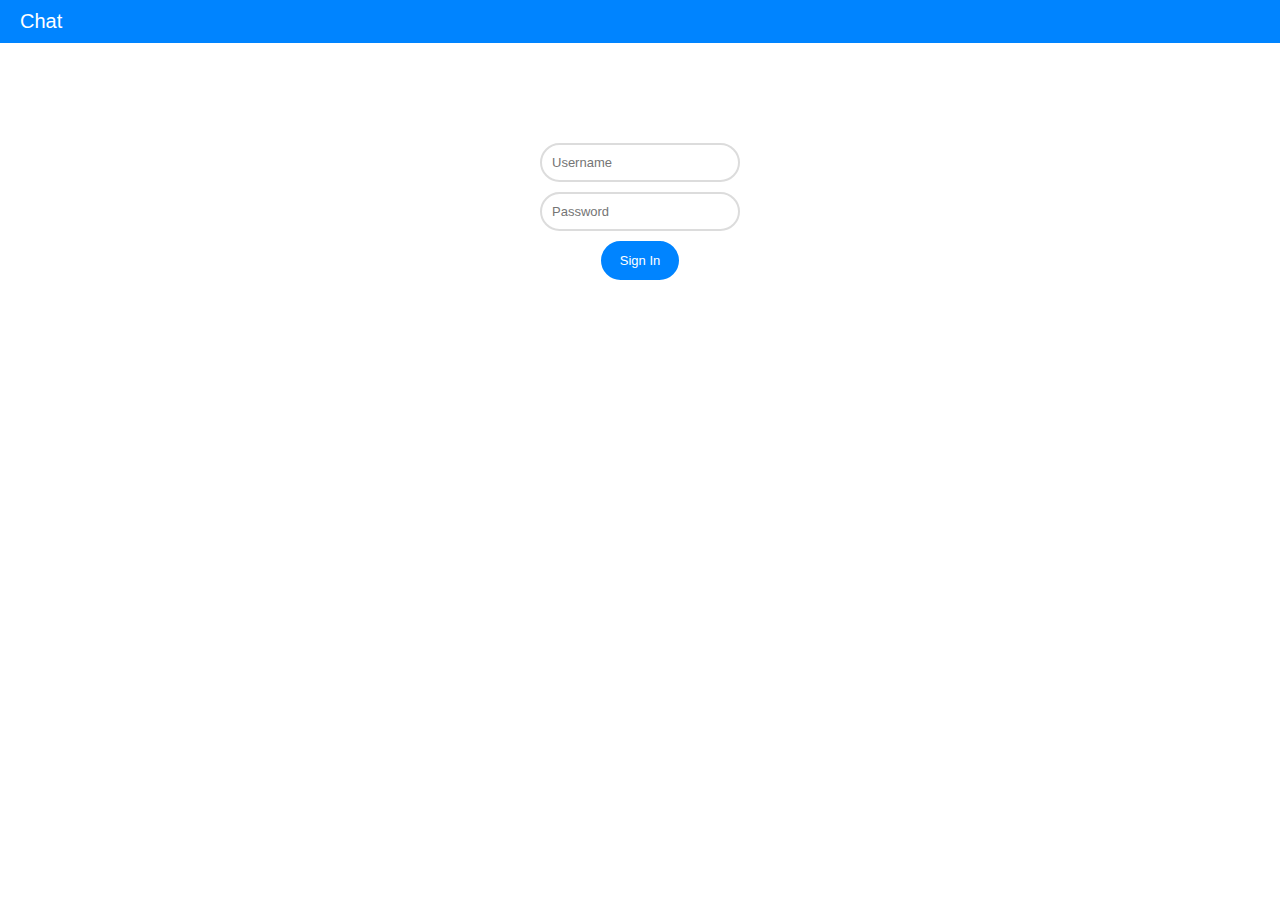
<file: WebContent/WEB-INF/index.html>
<!doctype html>
<html lang="en">
<head>
    <meta charset="utf-8">
    <title>Chat</title>
    <meta name="description" content="Sample chat application">
    <meta name="author" content="Cassio Mazzochi Molin">

    <style>

        /* Common */

        * {
            margin: 0;
            padding: 0;
            font-family: sans-serif;
            font-size: 13px;
            outline: 0;
        }

        .error {
            color: #F04823;
            font-size: 12px;
        }

        input[type="text"],
        input[type="password"] {
            border-radius: 20px;
            padding: 10px;
            border: 2px solid gainsboro;
        }

        button {
            border-radius: 20px;
            padding: 10px;
            background-color: #0084FF;
            color: #fff;
            width: 6em;
            border: 2px solid #0084FF;
        }

        button:hover,
        button:focus {
            background-color: #0966ff;
            border-color: #0966ff;
            cursor: pointer;
        }

        /* Authentication */

        #authentication {
            margin-top: 100px;
        }

        #authentication * {
            display: block;
            margin-left: auto;
            margin-right: auto;
            margin-bottom: 10px;
        }

        #authentication .error {
            text-align: center;
        }

        /* Title Bar */

        #title {
            background-color: #0084FF;
            font-size: 20px;
            padding: 10px 20px 10px 20px;
            color: #fff;
        }

        /* Contact list */

        #contacts {
            float: left;
            width: 120px;
            padding: 20px;
            background-color: aliceblue;
            min-height: calc(100vh - 85px);
            max-height: calc(100vh - 85px);
            display: none;
        }

        #contacts .contact .status {
            background-color: #13CF13;
            width: 20px;
            height: 20px;
            border-radius: 50%;
            display: inline-block;
            margin-right: 10px;
        }

        #contacts .contact .name {
            line-height: 40px;
            vertical-align: super;
        }

        /* Chat */

        #chat {
            float: right;
            width: calc(100% - 160px);
            display: none;
        }

        #messages {
            min-height: calc(100vh - 130px);
            max-height: calc(100vh - 130px);
            padding: 20px 20px 0 20px;
            overflow-y: auto;
        }

        #messages .message {
            margin-bottom: 3px;
        }

        #messages .message .content {
            min-width: 20px;
            max-width: 250px;
            border-radius: 20px;
            padding: 10px;
            display: table;
        }

        #messages .message.event .content {
            background-color: #FF7E29;
            color: #fff;
            margin-left: auto;
            margin-right: auto;
            font-size: 10px;
            padding: 7px;
        }

        #messages .message.received {
            left: 0;
            text-align: left;
        }

        #messages .message.received .content {
            background-color: gainsboro;
            border-radius: 0 20px 20px;
        }

        #messages .message.received .sender {
            color: dimgrey;
            font-size: 10px;
        }

        #messages .message.sent {
            right: 0;
            text-align: right;
        }

        #messages .message.sent .content {
            background-color: #0084FF;
            margin-left: auto;
            margin-right: 0;
            color: #fff;
            text-align: right;
            border-radius: 20px 0 20px 20px;
        }

        #messages .message.sent .sender {
            color: #0084FF;
            font-size: 10px;
        }

        #chat-controls {
            height: 40px;
            padding: 20px 20px 0 20px;
        }

        #chat-controls button {
            float: right;
        }

        #chat-controls input[type="text"] {
            width: calc(100% - 9em);
        }

        #messages .message.sent.same-sender-previous-message .sender,
        #messages .message.received.same-sender-previous-message .sender {
            display: none;
        }

        #messages .message:not(.same-sender-previous-message) {
            margin-top: 10px;
        }

    </style>

</head>
<body>

<div id="title">Chat</div>

<form id="authentication" onsubmit="return false;">
    <input type="text" id="username" placeholder="Username" autofocus/>
    <input type="password" id="password" placeholder="Password"/>
    <button class="button" onclick="signIn()">Sign In</button>
    <span class="error" id="authentication-error"></span>
</form>

<div id="contacts"></div>

<div id="chat">
    <div id="messages"></div>
    <form id="chat-controls" onsubmit="return false;">
        <input type="text" id="message" placeholder="Enter a message"/>
        <button class="button" onclick="sendMessage()">Send</button>
    </form>
</div>

<script>

    var socket;
    var currentUser;

    function signIn() {

        var credentials = {
            username: document.getElementById("username").value,
            password: document.getElementById("password").value
        };

        var request = new XMLHttpRequest();
        request.open("POST", "http://technetium:9797/auth");
        request.setRequestHeader("Content-Type", "application/json");

        request.onreadystatechange = function () {+

            if (request.readyState === XMLHttpRequest.DONE) {

                switch (request.status) {

                    case 200:
                        currentUser = credentials.username;
                        var webSocketAccessToken = JSON.parse(request.responseText);
                        openSocket(webSocketAccessToken.token);
                        break;

                    case 403:
                        currentUser = null;
                        document.getElementById("authentication-error").innerHTML = "Oops... These credentials are invalid.";
                        break;

                    default:
                        document.getElementById("authentication-error").innerHTML = "Oops... Looks like something is broken.";
                }
            }
        };

        request.send(JSON.stringify(credentials));
    }

    function openSocket(accessToken) {

        if (socket) {
            socket.close();
        }
        
        var ip = '<%=request.getRemoteHost();%>'; 

        socket = new WebSocket("ws://technetium:9797/chat?access-token=" + accessToken);

        socket.onopen = function (event) {
            document.getElementById("authentication").style.display = "none";
            document.getElementById("contacts").style.display = "block";
            document.getElementById("chat").style.display = "block";
            document.getElementById("message").focus();
        };

        socket.onmessage = function (event) {

            if (typeof event.data === "string") {

                var webSocketMessage = JSON.parse(event.data);
                switch (webSocketMessage.type) {

                    case "welcomeUser":
                        displayConnectedUserMessage(webSocketMessage.payload.username);
                        break;

                    case "broadcastTextMessage":
                        displayMessage(webSocketMessage.payload.username, webSocketMessage.payload.content);
                        break;

                    case "broadcastConnectedUser":
                        displayConnectedUserMessage(webSocketMessage.payload.username);
                        break;

                    case "broadcastDisconnectedUser":
                        displayDisconnectedUserMessage(webSocketMessage.payload.username);
                        break;

                    case "broadcastAvailableUsers":
                        cleanAvailableUsers();
                        for (var i = 0; i < webSocketMessage.payload.usernames.length; i++) {
                            addAvailableUsers(webSocketMessage.payload.usernames[i]);
                        }
                        break;
                }
            }
        };
    }

    function sendMessage() {

        var text = document.getElementById("message").value;
        document.getElementById("message").value = "";

        var payload = {
            content: text
        };

        var webSocketMessage = {
            type: "sendTextMessage"
        };

        webSocketMessage.payload = payload;

        socket.send(JSON.stringify(webSocketMessage));
    }

    function displayMessage(username, text) {

        var sentByCurrentUer = currentUser === username;

        var message = document.createElement("div");
        message.setAttribute("class", sentByCurrentUer === true ? "message sent" : "message received");
        message.dataset.sender = username;

        var sender = document.createElement("span");
        sender.setAttribute("class", "sender");
        sender.appendChild(document.createTextNode(sentByCurrentUer === true ? "You" : username));
        message.appendChild(sender);

        var content = document.createElement("span");
        content.setAttribute("class", "content");
        content.appendChild(document.createTextNode(text));
        message.appendChild(content);

        var messages = document.getElementById("messages");
        var lastMessage = messages.lastChild;
        if (lastMessage && lastMessage.dataset.sender && lastMessage.dataset.sender === username) {
            message.className += " same-sender-previous-message";
        }

        messages.appendChild(message);
        messages.scrollTop = messages.scrollHeight;
    }

    function displayConnectedUserMessage(username) {

        var sentByCurrentUer = currentUser === username;

        var message = document.createElement("div");
        message.setAttribute("class", "message event");

        var text = sentByCurrentUer === true ? "Welcome " + username : username + " joined the chat";
        var content = document.createElement("span");
        content.setAttribute("class", "content");
        content.appendChild(document.createTextNode(text));
        message.appendChild(content);

        var messages = document.getElementById("messages");
        messages.appendChild(message);
    }

    function displayDisconnectedUserMessage(username) {

        var message = document.createElement("div");
        message.setAttribute("class", "message event");

        var text = username + " left the chat";
        var content = document.createElement("span");
        content.setAttribute("class", "content");
        content.appendChild(document.createTextNode(text));
        message.appendChild(content);

        var messages = document.getElementById("messages");
        messages.appendChild(message);
    }

    function addAvailableUsers(username) {

        var contact = document.createElement("div");
        contact.setAttribute("class", "contact");

        var status = document.createElement("div");
        status.setAttribute("class", "status");
        contact.appendChild(status);

        var content = document.createElement("span");
        content.setAttribute("class", "name");
        content.appendChild(document.createTextNode(username));
        contact.appendChild(content);

        var contacts = document.getElementById("contacts");
        contacts.appendChild(contact);
    }

    function cleanAvailableUsers() {
        var contacts = document.getElementById("contacts");
        while (contacts.hasChildNodes()) {
            contacts.removeChild(contacts.lastChild);
        }
    }

</script>

</body>
</html>
</file>
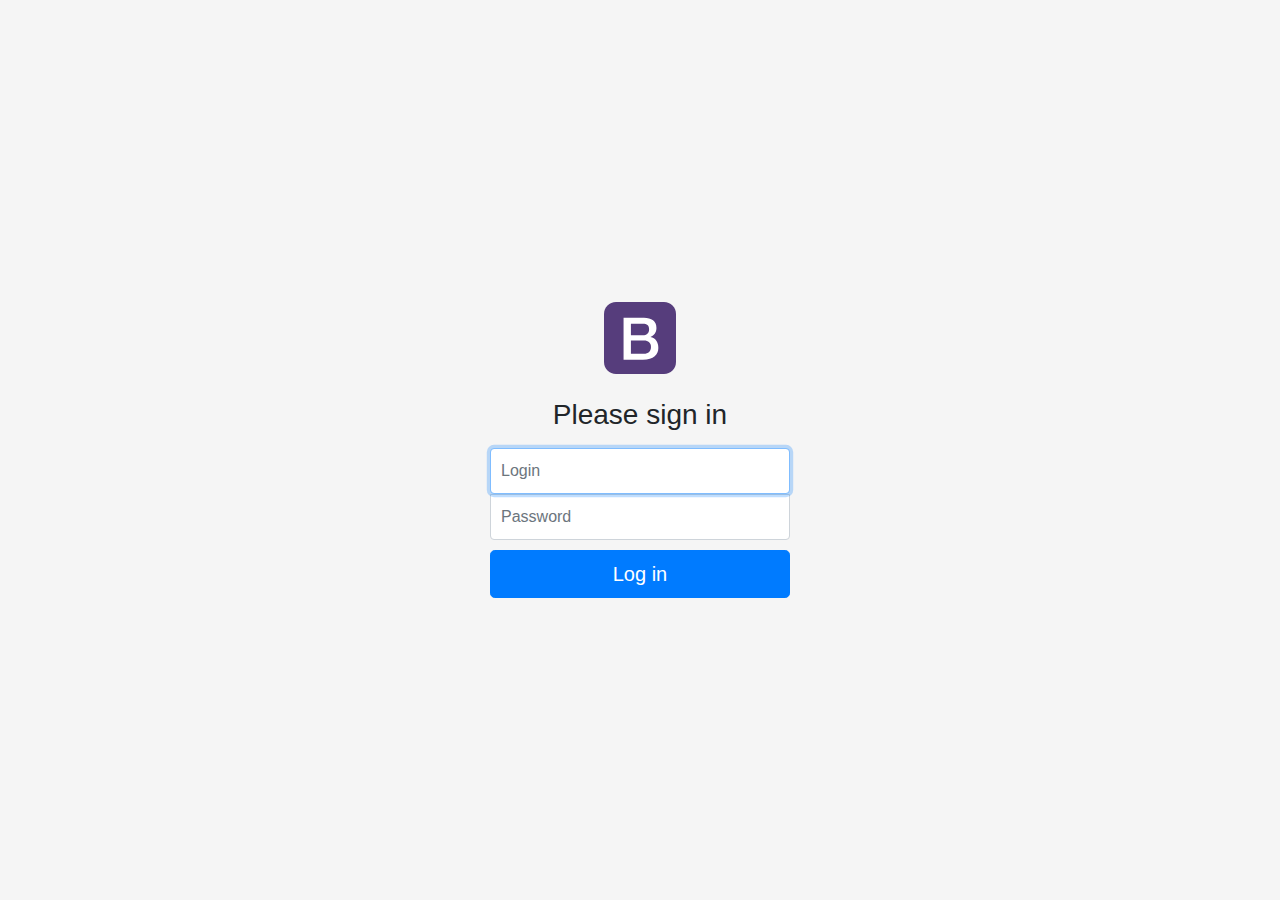
<file: src/main/webapp/index.html>
<!doctype html>
<html class="gr__getbootstrap_com" lang="en">

<head>
    <meta http-equiv="Content-Type" content="text/html; charset=UTF-8">
    <meta charset="utf-8">
    <meta name="viewport" content="width=device-width, initial-scale=1, shrink-to-fit=no">
    <title>Prototype-2</title>
    <meta name="description" content="RESTful Websocket Notification Application">
    <meta name="author" content="Yang Kyung Mo">
    <meta name="generator" content="Jekyll v3.8.5">
    <!-- Bootstrap core CSS -->
    <link href="index/bootstrap.css" rel="stylesheet">

    <style>
        .bd-placeholder-img {
            font-size: 1.125rem;
            text-anchor: middle;
            -webkit-user-select: none;
            -moz-user-select: none;
            -ms-user-select: none;
            user-select: none;
        }
        
        @media (min-width: 768px) {
            .bd-placeholder-img-lg {
                font-size: 3.5rem;
            }
        }
    </style>
    <!-- Custom styles for this template -->
    <link href="index/signin.css" rel="stylesheet">

</head>

<body>

    <div class="container-fluid">
        <div class="text-center">
            <form class="form-signin" onsubmit="return false;">
                <img class="mb-4" src="index/bootstrap-solid.svg" alt="" width="72" height="72">
                <h1 class="h3 mb-3 font-weight-normal">Please sign in</h1>
                <input type="Login" id="login" class="form-control" placeholder="Login" required autofocus>
                <input type="password" id="password" class="form-control" placeholder="Password" required="">
                <button class="btn btn-lg btn-primary btn-block" id="login_button" type="submit" onclick="logIn()">Log in</button>
                <span class="error" id="authentication_error"></span>
            </form>
        </div>
    </div>
    <script src="index/index.js"></script>
</body>

</html>
</file>
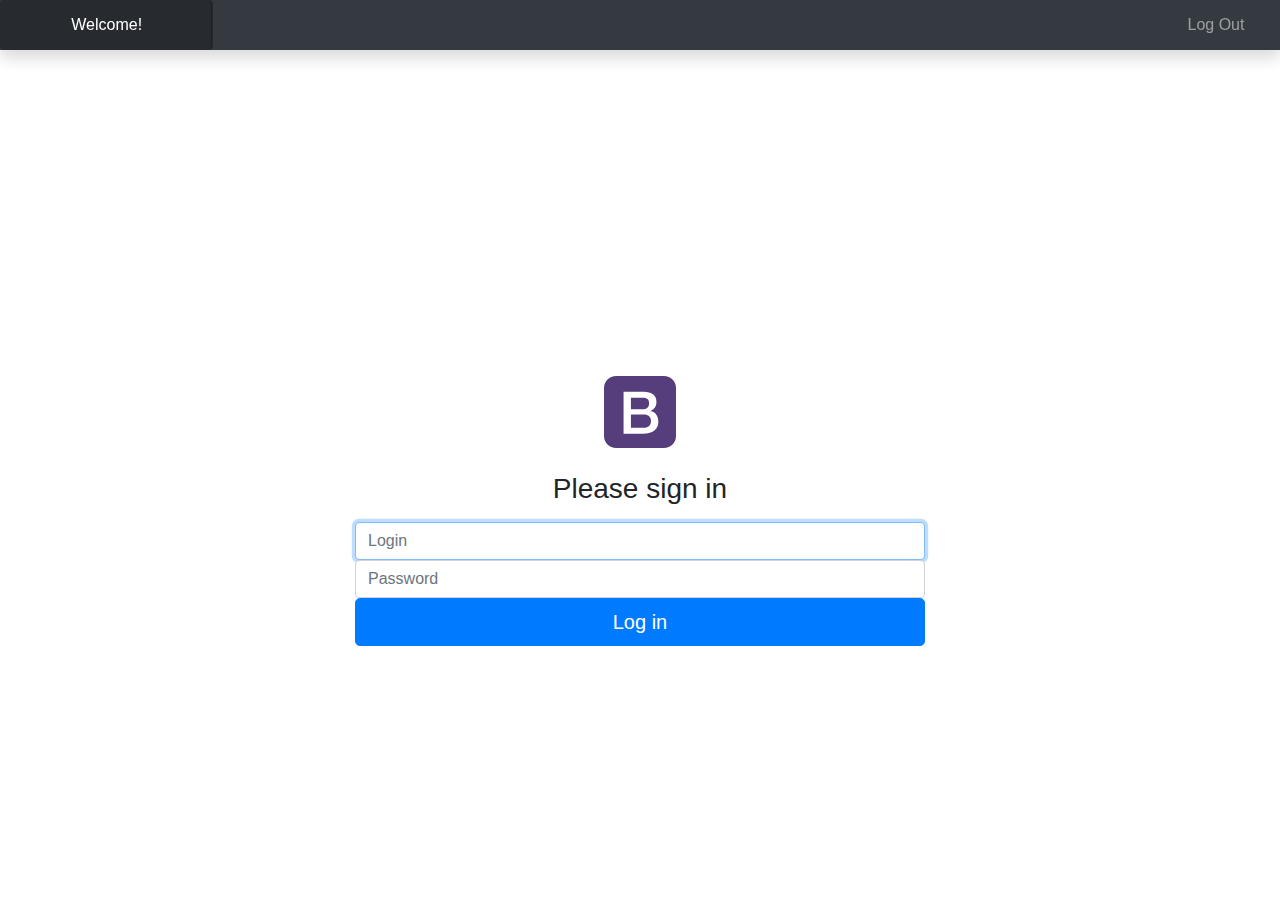
<file: src/main/webapp/portal.html>
<!DOCTYPE html>
<html class="gr__getbootstrap_com" lang="en">

<head>
    <meta http-equiv="Content-Type" content="text/html; charset=UTF-8">
    <meta charset="utf-8">
    <meta name="viewport" content="width=device-width, initial-scale=1, shrink-to-fit=no">
    <title>Prototype-2</title>
    <meta name="description" content="RESTful Websocket Notification Application">
    <meta name="author" content="Yang Kyung Mo">
    <meta name="generator" content="Jekyll v3.8.5">
    <!-- Bootstrap core CSS -->
    <link href="index/bootstrap.css" rel="stylesheet">
    <link href="index/portal.css" rel="stylesheet">
    <link href="index/offcanvas.css" rel="stylesheet">
    <!-- Custom styles for this template -->
    <link href="index/dashboard.css" rel="stylesheet">
</head>

<body>
    <div id="truc" class="container-fluid">
        <div class="text-center">
            <form class="form-signin" onsubmit="return false;">
                <img class="mb-4" src="index/bootstrap-solid.svg" alt="" width="72" height="72">
                <h1 class="h3 mb-3 font-weight-normal">Please sign in</h1>
                <input type="Login" id="login" class="form-control" placeholder="Login" required autofocus> <input type="password" id="password" class="form-control" placeholder="Password" required>
                <button class="btn btn-lg btn-primary btn-block" id="login_btn" type="submit">Log in</button>
                <span class="error" id="authentication_error"></span>
            </form>
        </div>
    </div>
    <nav id="machin" class="navbar navbar-dark fixed-top bg-dark flex-md-nowrap p-0 shadow">
        <button type="button" class="btn btn-link navbar-brand col-sm-3 col-md-2 mr-0">Welcome!</button>
        <ul class="navbar-nav px-3">
            <li class="nav-item text-nowrap">
                <button type="button" class="btn btn-link nav-link" id="log_out_btn">Log
					Out</button>
            </li>
        </ul>
    </nav>
    <!--ok so far-->
    <div id="dashboard" class="container-fluid">
        <div class="row">
            <nav class="col-md-2 d-none d-md-block bg-light sidebar">
                <div class="sidebar-sticky">
                    <div class="nav-link active">
                        <span data-feather="home"></span>
                        <b>Connected Users</b> <span class="sr-only">(current)</span>
                    </div>
                    <ul class="nav flex-column" id="connected_users_title">

                    </ul>
                </div>
            </nav>
            <main role="main" class="col-md-9 ml-sm-auto col-lg-10 px-4">
                <div class="chartjs-size-monitor" style="position: absolute; left: 0px; top: 0px; right: 0px; bottom: 0px; overflow: hidden; pointer-events: none; visibility: hidden; z-index: -1;">
                    <div class="chartjs-size-monitor-expand" style="position: absolute; left: 0; top: 0; right: 0; bottom: 0; overflow: hidden; pointer-events: none; visibility: hidden; z-index: -1;">
                        <div style="position: absolute; width: 1000000px; height: 1000000px; left: 0; top: 0"></div>
                    </div>
                    <div class="chartjs-size-monitor-shrink" style="position: absolute; left: 0; top: 0; right: 0; bottom: 0; overflow: hidden; pointer-events: none; visibility: hidden; z-index: -1;">
                        <div style="position: absolute; width: 200%; height: 200%; left: 0; top: 0"></div>
                    </div>
                </div>
                <div class="d-flex justify-content-between flex-wrap flex-md-nowrap align-items-center pt-3 pb-2 mb-3 border-bottom">
                    <h1>Dashboard</h1>

                </div>
                <h2>Quick functions</h2>
                <div class="card mb-6 shadow-sm">
                    <div class="card-header">
                        <h4 class="my-0 font-weight-normal">Account Management</h4>
                    </div>
                    <div class="card-body">
                        <div class="card-deck mb-3 text-center">
                            <div class="card mb-6 shadow-sm">
                                <div class="card-header">
                                    <h4 class="my-0 font-weight-normal">Properties</h4>
                                </div>
                                <div class="card-body text-left">
                                    <p class="font-weight-bold" id="properties_first_name">First Name:
                                    </p>
                                    <p class="font-weight-bold" id="properties_last_name">Last Name :</p>
                                    <p class="font-weight-bold" id="properties_login">Login :</p>
                                    <p class="font-weight-bold">Subscribed Topics :</p>
                                    <ul class="list-group" id="properties_subscriber_topics_list">
                                    </ul>
                                </div>
                            </div>
                            <div class="card mb-6 shadow-sm">
                                <div class="card-header">
                                    <h4 class="my-0 font-weight-normal">Create Account</h4>
                                </div>
                                <div class="card-body">
                                    <div class="input-group input-group-sm mb-3">
                                        <div class="input-group-prepend">
                                            <span class="input-group-text" id="new_account_first_name">First
											Name</span>
                                        </div>
                                        <input type="text" class="form-control" placeholder="First Name" aria-label="first_name" aria-describedby="first_name">
                                    </div>
                                    <div class="input-group input-group-sm mb-3">
                                        <div class="input-group-prepend">
                                            <span class="input-group-text" id="new_account_last_name">Last
											Name</span>
                                        </div>
                                        <input type="text" class="form-control" placeholder="Last Name" aria-label="last_name" aria-describedby="last_name">
                                    </div>
                                    <button type="button" class="btn btn-lg btn-block btn-outline-primary" id="create_account_btn">Create Account</button>
                                </div>
                            </div>
                        </div>
                    </div>
                </div>

                <div class="card mb-6 shadow-sm">
                    <div class="card-header">
                        <h4 class="my-0 font-weight-normal">Topic Management</h4>
                    </div>
                    <div class="card-body">
                        <div class="card-deck mb-3 text-center">
                            <div class="card mb-6 shadow-sm">
                                <div class="card-header">
                                    <h4 class="my-0 font-weight-normal">Create Topic</h4>
                                </div>
                                <div class="card-body">
                                    <div class="input-group input-group-sm mb-3">
                                        <div class="input-group-prepend">
                                            <span class="input-group-text" id="new_topic_name">Topic
											Name</span>
                                        </div>
                                        <input type="text" id="input_topic" class="form-control" placeholder="Topic Name" aria-label="topic_name" aria-describedby="topic_name">
                                    </div>
                                    <button type="button" class="btn btn-lg btn-block btn-outline-primary" id="creat_topic_btn">Create Topic</button>
                                </div>
                            </div>
                            <div class="card mb-6 shadow-sm">
                                <div class="card-header">
                                    <h4 class="my-0 font-weight-normal">Subscribe to Topic</h4>
                                </div>
                                <div class="card-body">
                                    <div class="input-group input-group-sm mb-3">
                                        <div class="input-group-prepend">
                                            <span class="input-group-text" id="subscription_topic_name">Topic
											Name</span>
                                        </div>
                                        <input type="text" id="input_subscribe" class="form-control" placeholder="Topic Name" aria-label="topic_name" aria-describedby="topic_name">
                                    </div>
                                    <button type="button" class="btn btn-lg btn-block btn-outline-primary" id="subscription_topic_btn">Subscribe to Topic</button>
                                </div>
                            </div>
                        </div>
                    </div>
                </div>
                <div class="card mb-6 shadow-sm">
                    <div class="card-header">
                        <h4 class="my-0 font-weight-normal">Post message</h4>
                    </div>
                    <div class="card-body">
                        <div class="input-group input-group-sm mb-3">
                            <div class="input-group-prepend">
                                <span class="input-group-text">Topic Name</span>
                            </div>
                            <input type="text" class="form-control" placeholder="Topic Name" aria-label="topic_name" aria-describedby="topic_name" id="message_topic">
                        </div>
                        <div class="input-group mb-3">
                            <div class="input-group-prepend">
                                <span class="input-group-text">Type your message here</span>
                            </div>
                            <textarea class="form-control" aria-label="message" id="message_payload"></textarea>
                        </div>
                        <div class="input-group">
                            <button type="button" class="btn btn-lg btn-block btn-primary" id="post_message_btn">Post</button>
                        </div>
                    </div>
                </div>
                <div class="card mb-6 shadow-sm">
                    <div class="card-header">
                        <h4 class="my-0 font-weight-normal">Messages</h4>
                    </div>
                    <div class="card-body" id="message_list">
                    </div>
                </div>
            </main>
        </div>
    </div>

    <script src="index/portal.js"></script>
</body>

</html>
</file>
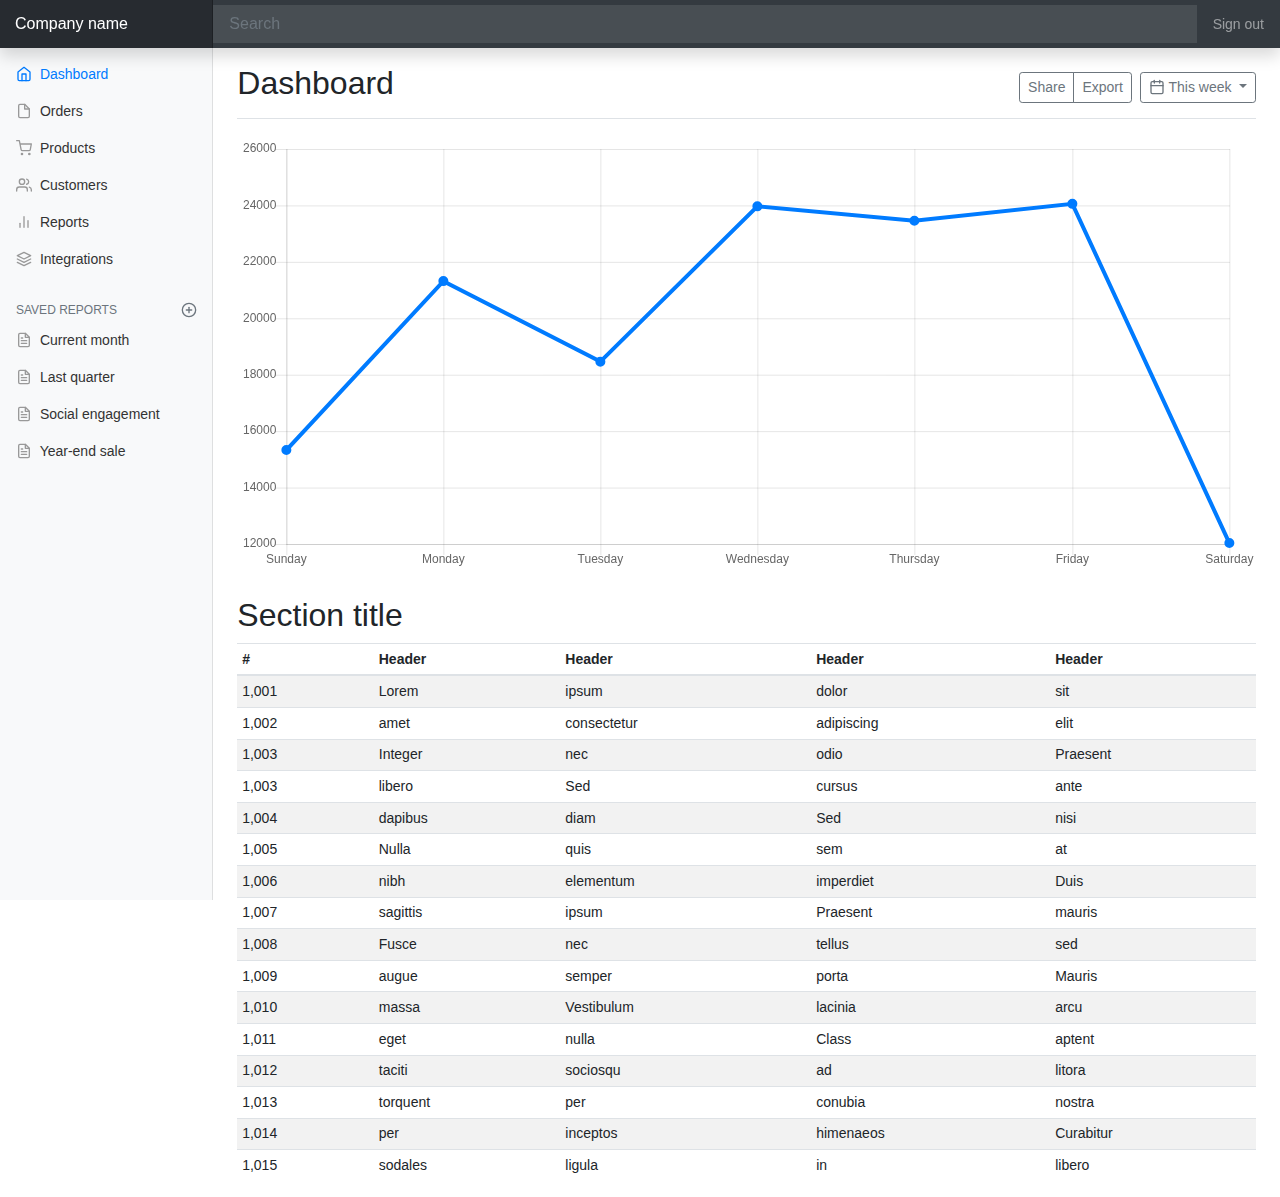
<file: src/main/webapp/WEB-INF/Dashboard Template · Bootstrap.html>
<!DOCTYPE html>
<html class="gr__getbootstrap_com" lang="en"><head>
<meta http-equiv="content-type" content="text/html; charset=UTF-8">
    <meta charset="utf-8">
    <meta name="viewport" content="width=device-width, initial-scale=1, shrink-to-fit=no">
    <meta name="description" content="">
    <meta name="author" content="Mark Otto, Jacob Thornton, and Bootstrap contributors">
    <meta name="generator" content="Jekyll v3.8.5">
    <title>Dashboard Template · Bootstrap</title>

    <link rel="canonical" href="https://getbootstrap.com/docs/4.3/examples/dashboard/">

    <!-- Bootstrap core CSS -->
<link href="Dashboard%20Template%20%C2%B7%20Bootstrap_fichiers/bootstrap.css" rel="stylesheet" integrity="sha384-ggOyR0iXCbMQv3Xipma34MD+dH/1fQ784/j6cY/iJTQUOhcWr7x9JvoRxT2MZw1T" crossorigin="anonymous">


    <style>
      .bd-placeholder-img {
        font-size: 1.125rem;
        text-anchor: middle;
        -webkit-user-select: none;
        -moz-user-select: none;
        -ms-user-select: none;
        user-select: none;
      }

      @media (min-width: 768px) {
        .bd-placeholder-img-lg {
          font-size: 3.5rem;
        }
      }
    </style>
    <!-- Custom styles for this template -->
    <link href="Dashboard%20Template%20%C2%B7%20Bootstrap_fichiers/dashboard.css" rel="stylesheet">
  <style type="text/css">/* Chart.js */
@-webkit-keyframes chartjs-render-animation{from{opacity:0.99}to{opacity:1}}@keyframes chartjs-render-animation{from{opacity:0.99}to{opacity:1}}.chartjs-render-monitor{-webkit-animation:chartjs-render-animation 0.001s;animation:chartjs-render-animation 0.001s;}</style><meta id="Reverso_extension___elForCheckedInstallExtension" name="Reverso extension" content="2.2.188"></head>
  <body data-gr-c-s-loaded="true">
    <nav class="navbar navbar-dark fixed-top bg-dark flex-md-nowrap p-0 shadow">
  <a class="navbar-brand col-sm-3 col-md-2 mr-0" href="#">Company name</a>
  <input class="form-control form-control-dark w-100" type="text" placeholder="Search" aria-label="Search">
  <ul class="navbar-nav px-3">
    <li class="nav-item text-nowrap">
      <a class="nav-link" href="#">Sign out</a>
    </li>
  </ul>
</nav>

<div class="container-fluid">
  <div class="row">
    <nav class="col-md-2 d-none d-md-block bg-light sidebar">
      <div class="sidebar-sticky">
        <ul class="nav flex-column">
          <li class="nav-item">
            <a class="nav-link active" href="#">
              <svg xmlns="http://www.w3.org/2000/svg" width="24" height="24" viewBox="0 0 24 24" fill="none" stroke="currentColor" stroke-width="2" stroke-linecap="round" stroke-linejoin="round" class="feather feather-home"><path d="M3 9l9-7 9 7v11a2 2 0 0 1-2 2H5a2 2 0 0 1-2-2z"></path><polyline points="9 22 9 12 15 12 15 22"></polyline></svg>
              Dashboard <span class="sr-only">(current)</span>
            </a>
          </li>
          <li class="nav-item">
            <a class="nav-link" href="#">
              <svg xmlns="http://www.w3.org/2000/svg" width="24" height="24" viewBox="0 0 24 24" fill="none" stroke="currentColor" stroke-width="2" stroke-linecap="round" stroke-linejoin="round" class="feather feather-file"><path d="M13 2H6a2 2 0 0 0-2 2v16a2 2 0 0 0 2 2h12a2 2 0 0 0 2-2V9z"></path><polyline points="13 2 13 9 20 9"></polyline></svg>
              Orders
            </a>
          </li>
          <li class="nav-item">
            <a class="nav-link" href="#">
              <svg xmlns="http://www.w3.org/2000/svg" width="24" height="24" viewBox="0 0 24 24" fill="none" stroke="currentColor" stroke-width="2" stroke-linecap="round" stroke-linejoin="round" class="feather feather-shopping-cart"><circle cx="9" cy="21" r="1"></circle><circle cx="20" cy="21" r="1"></circle><path d="M1 1h4l2.68 13.39a2 2 0 0 0 2 1.61h9.72a2 2 0 0 0 2-1.61L23 6H6"></path></svg>
              Products
            </a>
          </li>
          <li class="nav-item">
            <a class="nav-link" href="#">
              <svg xmlns="http://www.w3.org/2000/svg" width="24" height="24" viewBox="0 0 24 24" fill="none" stroke="currentColor" stroke-width="2" stroke-linecap="round" stroke-linejoin="round" class="feather feather-users"><path d="M17 21v-2a4 4 0 0 0-4-4H5a4 4 0 0 0-4 4v2"></path><circle cx="9" cy="7" r="4"></circle><path d="M23 21v-2a4 4 0 0 0-3-3.87"></path><path d="M16 3.13a4 4 0 0 1 0 7.75"></path></svg>
              Customers
            </a>
          </li>
          <li class="nav-item">
            <a class="nav-link" href="#">
              <svg xmlns="http://www.w3.org/2000/svg" width="24" height="24" viewBox="0 0 24 24" fill="none" stroke="currentColor" stroke-width="2" stroke-linecap="round" stroke-linejoin="round" class="feather feather-bar-chart-2"><line x1="18" y1="20" x2="18" y2="10"></line><line x1="12" y1="20" x2="12" y2="4"></line><line x1="6" y1="20" x2="6" y2="14"></line></svg>
              Reports
            </a>
          </li>
          <li class="nav-item">
            <a class="nav-link" href="#">
              <svg xmlns="http://www.w3.org/2000/svg" width="24" height="24" viewBox="0 0 24 24" fill="none" stroke="currentColor" stroke-width="2" stroke-linecap="round" stroke-linejoin="round" class="feather feather-layers"><polygon points="12 2 2 7 12 12 22 7 12 2"></polygon><polyline points="2 17 12 22 22 17"></polyline><polyline points="2 12 12 17 22 12"></polyline></svg>
              Integrations
            </a>
          </li>
        </ul>

        <h6 class="sidebar-heading d-flex justify-content-between align-items-center px-3 mt-4 mb-1 text-muted">
          <span>Saved reports</span>
          <a class="d-flex align-items-center text-muted" href="#">
            <svg xmlns="http://www.w3.org/2000/svg" width="24" height="24" viewBox="0 0 24 24" fill="none" stroke="currentColor" stroke-width="2" stroke-linecap="round" stroke-linejoin="round" class="feather feather-plus-circle"><circle cx="12" cy="12" r="10"></circle><line x1="12" y1="8" x2="12" y2="16"></line><line x1="8" y1="12" x2="16" y2="12"></line></svg>
          </a>
        </h6>
        <ul class="nav flex-column mb-2">
          <li class="nav-item">
            <a class="nav-link" href="#">
              <svg xmlns="http://www.w3.org/2000/svg" width="24" height="24" viewBox="0 0 24 24" fill="none" stroke="currentColor" stroke-width="2" stroke-linecap="round" stroke-linejoin="round" class="feather feather-file-text"><path d="M14 2H6a2 2 0 0 0-2 2v16a2 2 0 0 0 2 2h12a2 2 0 0 0 2-2V8z"></path><polyline points="14 2 14 8 20 8"></polyline><line x1="16" y1="13" x2="8" y2="13"></line><line x1="16" y1="17" x2="8" y2="17"></line><polyline points="10 9 9 9 8 9"></polyline></svg>
              Current month
            </a>
          </li>
          <li class="nav-item">
            <a class="nav-link" href="#">
              <svg xmlns="http://www.w3.org/2000/svg" width="24" height="24" viewBox="0 0 24 24" fill="none" stroke="currentColor" stroke-width="2" stroke-linecap="round" stroke-linejoin="round" class="feather feather-file-text"><path d="M14 2H6a2 2 0 0 0-2 2v16a2 2 0 0 0 2 2h12a2 2 0 0 0 2-2V8z"></path><polyline points="14 2 14 8 20 8"></polyline><line x1="16" y1="13" x2="8" y2="13"></line><line x1="16" y1="17" x2="8" y2="17"></line><polyline points="10 9 9 9 8 9"></polyline></svg>
              Last quarter
            </a>
          </li>
          <li class="nav-item">
            <a class="nav-link" href="#">
              <svg xmlns="http://www.w3.org/2000/svg" width="24" height="24" viewBox="0 0 24 24" fill="none" stroke="currentColor" stroke-width="2" stroke-linecap="round" stroke-linejoin="round" class="feather feather-file-text"><path d="M14 2H6a2 2 0 0 0-2 2v16a2 2 0 0 0 2 2h12a2 2 0 0 0 2-2V8z"></path><polyline points="14 2 14 8 20 8"></polyline><line x1="16" y1="13" x2="8" y2="13"></line><line x1="16" y1="17" x2="8" y2="17"></line><polyline points="10 9 9 9 8 9"></polyline></svg>
              Social engagement
            </a>
          </li>
          <li class="nav-item">
            <a class="nav-link" href="#">
              <svg xmlns="http://www.w3.org/2000/svg" width="24" height="24" viewBox="0 0 24 24" fill="none" stroke="currentColor" stroke-width="2" stroke-linecap="round" stroke-linejoin="round" class="feather feather-file-text"><path d="M14 2H6a2 2 0 0 0-2 2v16a2 2 0 0 0 2 2h12a2 2 0 0 0 2-2V8z"></path><polyline points="14 2 14 8 20 8"></polyline><line x1="16" y1="13" x2="8" y2="13"></line><line x1="16" y1="17" x2="8" y2="17"></line><polyline points="10 9 9 9 8 9"></polyline></svg>
              Year-end sale
            </a>
          </li>
        </ul>
      </div>
    </nav>

    <main role="main" class="col-md-9 ml-sm-auto col-lg-10 px-4"><div style="position: absolute; inset: 0px; overflow: hidden; pointer-events: none; visibility: hidden; z-index: -1;" class="chartjs-size-monitor"><div class="chartjs-size-monitor-expand" style="position:absolute;left:0;top:0;right:0;bottom:0;overflow:hidden;pointer-events:none;visibility:hidden;z-index:-1;"><div style="position:absolute;width:1000000px;height:1000000px;left:0;top:0"></div></div><div class="chartjs-size-monitor-shrink" style="position:absolute;left:0;top:0;right:0;bottom:0;overflow:hidden;pointer-events:none;visibility:hidden;z-index:-1;"><div style="position:absolute;width:200%;height:200%;left:0; top:0"></div></div></div>
      <div class="d-flex justify-content-between flex-wrap flex-md-nowrap align-items-center pt-3 pb-2 mb-3 border-bottom">
        <h1 class="h2">Dashboard</h1>
        <div class="btn-toolbar mb-2 mb-md-0">
          <div class="btn-group mr-2">
            <button type="button" class="btn btn-sm btn-outline-secondary">Share</button>
            <button type="button" class="btn btn-sm btn-outline-secondary">Export</button>
          </div>
          <button type="button" class="btn btn-sm btn-outline-secondary dropdown-toggle">
            <svg xmlns="http://www.w3.org/2000/svg" width="24" height="24" viewBox="0 0 24 24" fill="none" stroke="currentColor" stroke-width="2" stroke-linecap="round" stroke-linejoin="round" class="feather feather-calendar"><rect x="3" y="4" width="18" height="18" rx="2" ry="2"></rect><line x1="16" y1="2" x2="16" y2="6"></line><line x1="8" y1="2" x2="8" y2="6"></line><line x1="3" y1="10" x2="21" y2="10"></line></svg>
            This week
          </button>
        </div>
      </div>

      <canvas class="my-4 w-100 chartjs-render-monitor" id="myChart" width="1538" height="649" style="display: block; width: 1538px; height: 649px;"></canvas>

      <h2>Section title</h2>
      <div class="table-responsive">
        <table class="table table-striped table-sm">
          <thead>
            <tr>
              <th>#</th>
              <th>Header</th>
              <th>Header</th>
              <th>Header</th>
              <th>Header</th>
            </tr>
          </thead>
          <tbody>
            <tr>
              <td>1,001</td>
              <td>Lorem</td>
              <td>ipsum</td>
              <td>dolor</td>
              <td>sit</td>
            </tr>
            <tr>
              <td>1,002</td>
              <td>amet</td>
              <td>consectetur</td>
              <td>adipiscing</td>
              <td>elit</td>
            </tr>
            <tr>
              <td>1,003</td>
              <td>Integer</td>
              <td>nec</td>
              <td>odio</td>
              <td>Praesent</td>
            </tr>
            <tr>
              <td>1,003</td>
              <td>libero</td>
              <td>Sed</td>
              <td>cursus</td>
              <td>ante</td>
            </tr>
            <tr>
              <td>1,004</td>
              <td>dapibus</td>
              <td>diam</td>
              <td>Sed</td>
              <td>nisi</td>
            </tr>
            <tr>
              <td>1,005</td>
              <td>Nulla</td>
              <td>quis</td>
              <td>sem</td>
              <td>at</td>
            </tr>
            <tr>
              <td>1,006</td>
              <td>nibh</td>
              <td>elementum</td>
              <td>imperdiet</td>
              <td>Duis</td>
            </tr>
            <tr>
              <td>1,007</td>
              <td>sagittis</td>
              <td>ipsum</td>
              <td>Praesent</td>
              <td>mauris</td>
            </tr>
            <tr>
              <td>1,008</td>
              <td>Fusce</td>
              <td>nec</td>
              <td>tellus</td>
              <td>sed</td>
            </tr>
            <tr>
              <td>1,009</td>
              <td>augue</td>
              <td>semper</td>
              <td>porta</td>
              <td>Mauris</td>
            </tr>
            <tr>
              <td>1,010</td>
              <td>massa</td>
              <td>Vestibulum</td>
              <td>lacinia</td>
              <td>arcu</td>
            </tr>
            <tr>
              <td>1,011</td>
              <td>eget</td>
              <td>nulla</td>
              <td>Class</td>
              <td>aptent</td>
            </tr>
            <tr>
              <td>1,012</td>
              <td>taciti</td>
              <td>sociosqu</td>
              <td>ad</td>
              <td>litora</td>
            </tr>
            <tr>
              <td>1,013</td>
              <td>torquent</td>
              <td>per</td>
              <td>conubia</td>
              <td>nostra</td>
            </tr>
            <tr>
              <td>1,014</td>
              <td>per</td>
              <td>inceptos</td>
              <td>himenaeos</td>
              <td>Curabitur</td>
            </tr>
            <tr>
              <td>1,015</td>
              <td>sodales</td>
              <td>ligula</td>
              <td>in</td>
              <td>libero</td>
            </tr>
          </tbody>
        </table>
      </div>
    </main>
  </div>
</div>
<script src="Dashboard%20Template%20%C2%B7%20Bootstrap_fichiers/jquery-3.js" integrity="sha384-q8i/X+965DzO0rT7abK41JStQIAqVgRVzpbzo5smXKp4YfRvH+8abtTE1Pi6jizo" crossorigin="anonymous"></script>
      <script>window.jQuery || document.write('<script src="/docs/4.3/assets/js/vendor/jquery-slim.min.js"><\/script>')</script><script src="Dashboard%20Template%20%C2%B7%20Bootstrap_fichiers/bootstrap.js" integrity="sha384-xrRywqdh3PHs8keKZN+8zzc5TX0GRTLCcmivcbNJWm2rs5C8PRhcEn3czEjhAO9o" crossorigin="anonymous"></script>
        <script src="Dashboard%20Template%20%C2%B7%20Bootstrap_fichiers/feather.js"></script>
        <script src="Dashboard%20Template%20%C2%B7%20Bootstrap_fichiers/Chart.js"></script>
        <script src="Dashboard%20Template%20%C2%B7%20Bootstrap_fichiers/dashboard.js"></script>

</body></html>
</file>
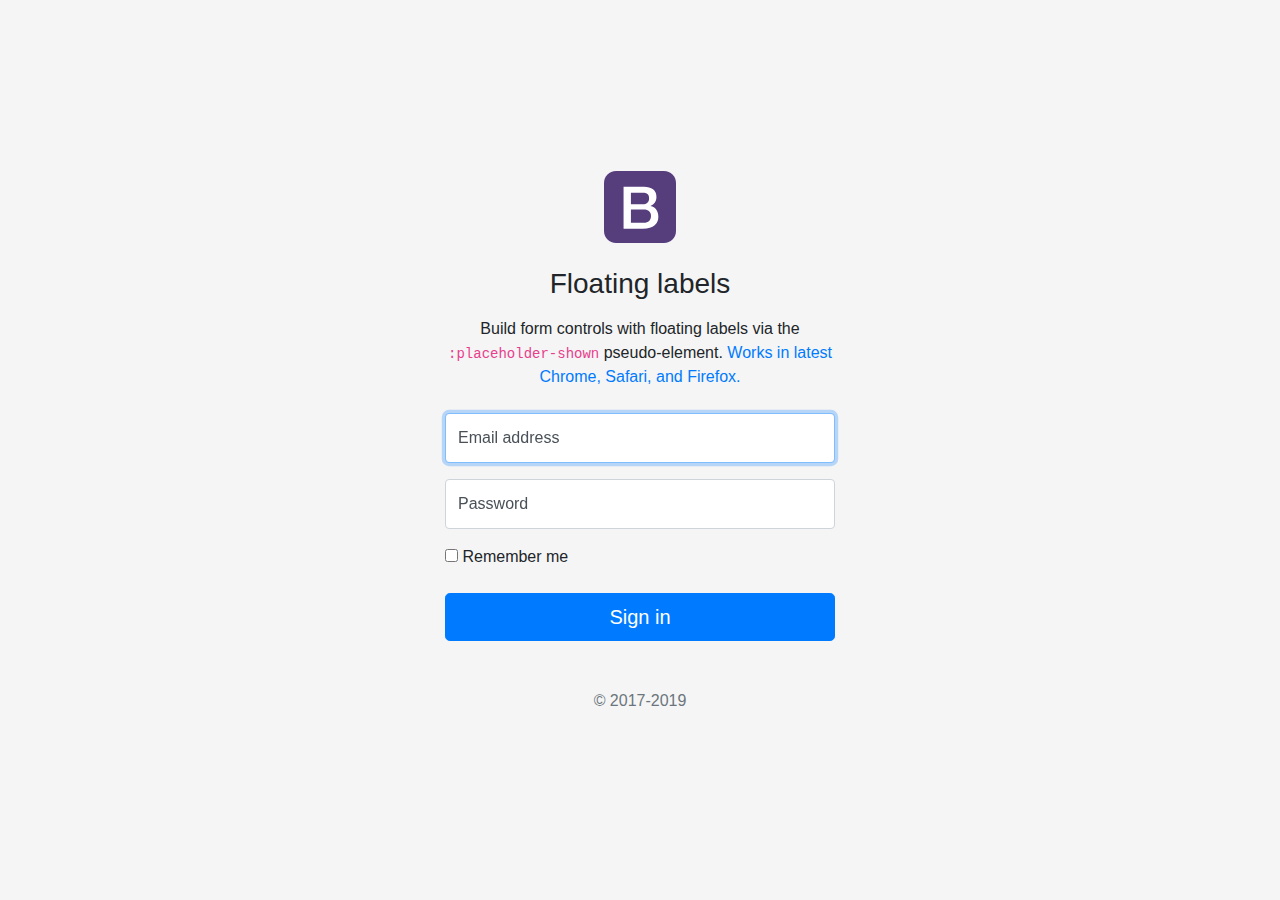
<file: src/main/webapp/WEB-INF/Floating labels example · Bootstrap.html>
<!DOCTYPE html>
<html class="gr__getbootstrap_com" lang="en">

<head>
    <meta http-equiv="content-type" content="text/html; charset=UTF-8">
    <meta charset="utf-8">
    <meta name="viewport" content="width=device-width, initial-scale=1, shrink-to-fit=no">
    <meta name="description" content="">
    <meta name="author" content="Mark Otto, Jacob Thornton, and Bootstrap contributors">
    <meta name="generator" content="Jekyll v3.8.5">
    <title>Floating labels example · Bootstrap</title>

    <link rel="canonical" href="https://getbootstrap.com/docs/4.3/examples/floating-labels/">

    <!-- Bootstrap core CSS -->
    <link href="Floating labels example · Bootstrap_fichiers/bootstrap.css" rel="stylesheet" integrity="sha384-ggOyR0iXCbMQv3Xipma34MD+dH/1fQ784/j6cY/iJTQUOhcWr7x9JvoRxT2MZw1T" crossorigin="anonymous">


    <style>
        .bd-placeholder-img {
            font-size: 1.125rem;
            text-anchor: middle;
            -webkit-user-select: none;
            -moz-user-select: none;
            -ms-user-select: none;
            user-select: none;
        }
        
        @media (min-width: 768px) {
            .bd-placeholder-img-lg {
                font-size: 3.5rem;
            }
        }
    </style>
    <!-- Custom styles for this template -->
    <link href="Floating labels example · Bootstrap_fichiers/floating-labels.css" rel="stylesheet">
    <meta id="Reverso_extension___elForCheckedInstallExtension" name="Reverso extension" content="2.2.188">
</head>

<body data-gr-c-s-loaded="true">
    <form class="form-signin">
        <div class="text-center mb-4">
            <img class="mb-4" src="Floating labels example · Bootstrap_fichiers/bootstrap-solid.svg" alt="" width="72" height="72">
            <h1 class="h3 mb-3 font-weight-normal">Floating labels</h1>
            <p>Build form controls with floating labels via the <code>:placeholder-shown</code> pseudo-element. <a href="https://caniuse.com/#feat=css-placeholder-shown">Works in latest Chrome, Safari, and Firefox.</a></p>
        </div>

        <div class="form-label-group">
            <input type="email" id="inputEmail" class="form-control" placeholder="Email address" required="" autofocus="">
            <label for="inputEmail">Email address</label>
        </div>

        <div class="form-label-group">
            <input type="password" id="inputPassword" class="form-control" placeholder="Password" required="">
            <label for="inputPassword">Password</label>
        </div>

        <div class="checkbox mb-3">
            <label>
      <input type="checkbox" value="remember-me"> Remember me
    </label>
        </div>
        <button class="btn btn-lg btn-primary btn-block" type="submit">Sign in</button>
        <p class="mt-5 mb-3 text-muted text-center">© 2017-2019</p>
    </form>


</body>

</html>
</file>
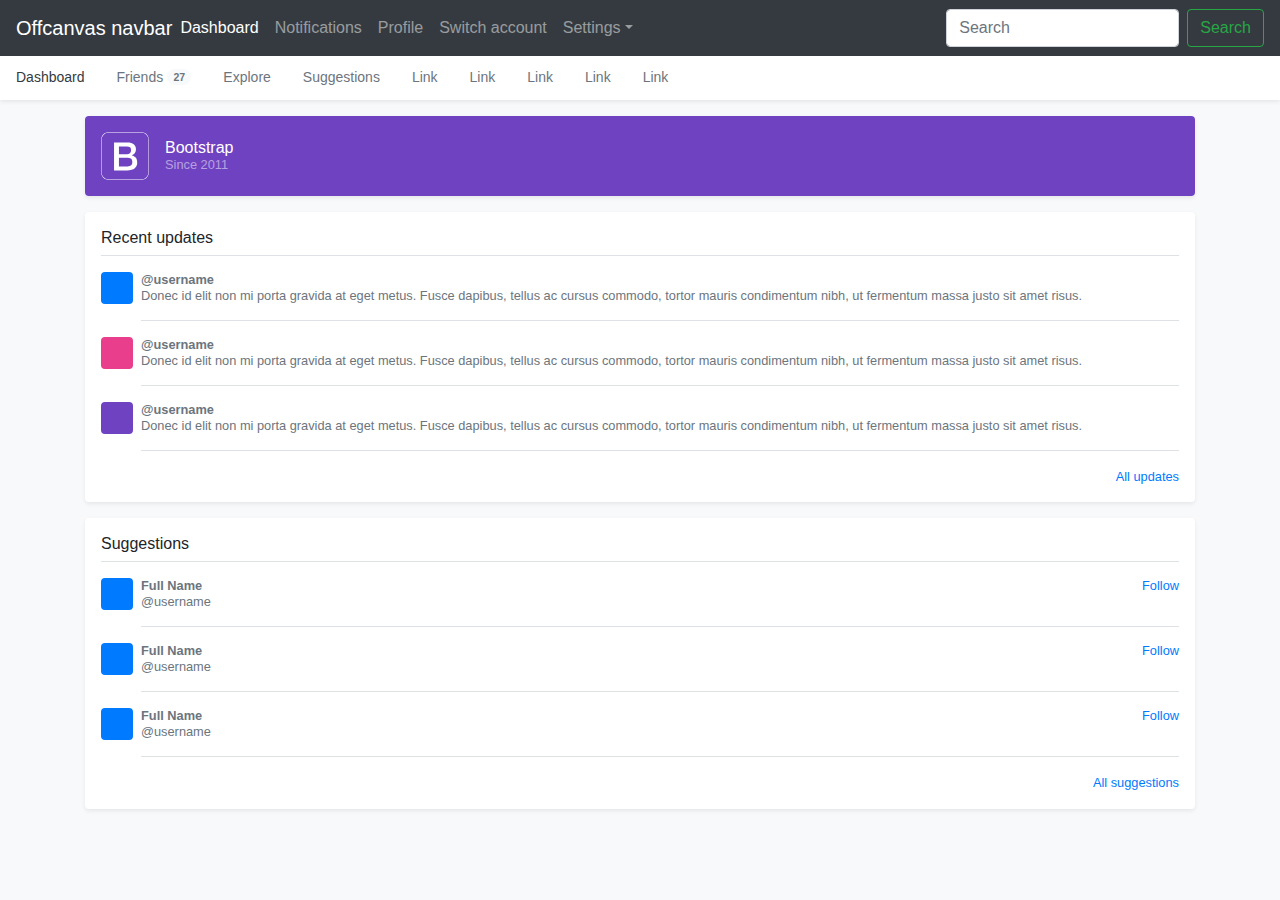
<file: src/main/webapp/WEB-INF/Offcanvas template · Bootstrap.html>
<!DOCTYPE html>
<html class="gr__getbootstrap_com" lang="en"><head>
<meta http-equiv="content-type" content="text/html; charset=UTF-8">
    <meta charset="utf-8">
    <meta name="viewport" content="width=device-width, initial-scale=1, shrink-to-fit=no">
    <meta name="description" content="">
    <meta name="author" content="Mark Otto, Jacob Thornton, and Bootstrap contributors">
    <meta name="generator" content="Jekyll v3.8.5">
    <title>Offcanvas template · Bootstrap</title>

    <link rel="canonical" href="https://getbootstrap.com/docs/4.3/examples/offcanvas/">

    <!-- Bootstrap core CSS -->
<link href="Offcanvas%20template%20%C2%B7%20Bootstrap_fichiers/bootstrap.css" rel="stylesheet" integrity="sha384-ggOyR0iXCbMQv3Xipma34MD+dH/1fQ784/j6cY/iJTQUOhcWr7x9JvoRxT2MZw1T" crossorigin="anonymous">


    <style>
      .bd-placeholder-img {
        font-size: 1.125rem;
        text-anchor: middle;
        -webkit-user-select: none;
        -moz-user-select: none;
        -ms-user-select: none;
        user-select: none;
      }

      @media (min-width: 768px) {
        .bd-placeholder-img-lg {
          font-size: 3.5rem;
        }
      }
    </style>
    <!-- Custom styles for this template -->
    <link href="Offcanvas%20template%20%C2%B7%20Bootstrap_fichiers/offcanvas.css" rel="stylesheet">
  <meta id="Reverso_extension___elForCheckedInstallExtension" name="Reverso extension" content="2.2.188"></head>
  <body class="bg-light" data-gr-c-s-loaded="true">
    <nav class="navbar navbar-expand-lg fixed-top navbar-dark bg-dark">
  <a class="navbar-brand mr-auto mr-lg-0" href="#">Offcanvas navbar</a>
  <button class="navbar-toggler p-0 border-0" type="button" data-toggle="offcanvas">
    <span class="navbar-toggler-icon"></span>
  </button>

  <div class="navbar-collapse offcanvas-collapse" id="navbarsExampleDefault">
    <ul class="navbar-nav mr-auto">
      <li class="nav-item active">
        <a class="nav-link" href="#">Dashboard <span class="sr-only">(current)</span></a>
      </li>
      <li class="nav-item">
        <a class="nav-link" href="#">Notifications</a>
      </li>
      <li class="nav-item">
        <a class="nav-link" href="#">Profile</a>
      </li>
      <li class="nav-item">
        <a class="nav-link" href="#">Switch account</a>
      </li>
      <li class="nav-item dropdown">
        <a class="nav-link dropdown-toggle" href="#" id="dropdown01" data-toggle="dropdown" aria-haspopup="true" aria-expanded="false">Settings</a>
        <div class="dropdown-menu" aria-labelledby="dropdown01">
          <a class="dropdown-item" href="#">Action</a>
          <a class="dropdown-item" href="#">Another action</a>
          <a class="dropdown-item" href="#">Something else here</a>
        </div>
      </li>
    </ul>
    <form class="form-inline my-2 my-lg-0">
      <input class="form-control mr-sm-2" type="text" placeholder="Search" aria-label="Search">
      <button class="btn btn-outline-success my-2 my-sm-0" type="submit">Search</button>
    </form>
  </div>
</nav>

<div class="nav-scroller bg-white shadow-sm">
  <nav class="nav nav-underline">
    <a class="nav-link active" href="#">Dashboard</a>
    <a class="nav-link" href="#">
      Friends
      <span class="badge badge-pill bg-light align-text-bottom">27</span>
    </a>
    <a class="nav-link" href="#">Explore</a>
    <a class="nav-link" href="#">Suggestions</a>
    <a class="nav-link" href="#">Link</a>
    <a class="nav-link" href="#">Link</a>
    <a class="nav-link" href="#">Link</a>
    <a class="nav-link" href="#">Link</a>
    <a class="nav-link" href="#">Link</a>
  </nav>
</div>

<main role="main" class="container">
  <div class="d-flex align-items-center p-3 my-3 text-white-50 bg-purple rounded shadow-sm">
    <img class="mr-3" src="Offcanvas%20template%20%C2%B7%20Bootstrap_fichiers/bootstrap-outline.svg" alt="" width="48" height="48">
    <div class="lh-100">
      <h6 class="mb-0 text-white lh-100">Bootstrap</h6>
      <small>Since 2011</small>
    </div>
  </div>

  <div class="my-3 p-3 bg-white rounded shadow-sm">
    <h6 class="border-bottom border-gray pb-2 mb-0">Recent updates</h6>
    <div class="media text-muted pt-3">
      <svg class="bd-placeholder-img mr-2 rounded" width="32" height="32" xmlns="http://www.w3.org/2000/svg" preserveAspectRatio="xMidYMid slice" focusable="false" role="img" aria-label="Placeholder: 32x32"><title>Placeholder</title><rect width="100%" height="100%" fill="#007bff"></rect><text x="50%" y="50%" fill="#007bff" dy=".3em">32x32</text></svg>
      <p class="media-body pb-3 mb-0 small lh-125 border-bottom border-gray">
        <strong class="d-block text-gray-dark">@username</strong>
        Donec id elit non mi porta gravida at eget metus. Fusce dapibus,
 tellus ac cursus commodo, tortor mauris condimentum nibh, ut fermentum 
massa justo sit amet risus.
      </p>
    </div>
    <div class="media text-muted pt-3">
      <svg class="bd-placeholder-img mr-2 rounded" width="32" height="32" xmlns="http://www.w3.org/2000/svg" preserveAspectRatio="xMidYMid slice" focusable="false" role="img" aria-label="Placeholder: 32x32"><title>Placeholder</title><rect width="100%" height="100%" fill="#e83e8c"></rect><text x="50%" y="50%" fill="#e83e8c" dy=".3em">32x32</text></svg>
      <p class="media-body pb-3 mb-0 small lh-125 border-bottom border-gray">
        <strong class="d-block text-gray-dark">@username</strong>
        Donec id elit non mi porta gravida at eget metus. Fusce dapibus,
 tellus ac cursus commodo, tortor mauris condimentum nibh, ut fermentum 
massa justo sit amet risus.
      </p>
    </div>
    <div class="media text-muted pt-3">
      <svg class="bd-placeholder-img mr-2 rounded" width="32" height="32" xmlns="http://www.w3.org/2000/svg" preserveAspectRatio="xMidYMid slice" focusable="false" role="img" aria-label="Placeholder: 32x32"><title>Placeholder</title><rect width="100%" height="100%" fill="#6f42c1"></rect><text x="50%" y="50%" fill="#6f42c1" dy=".3em">32x32</text></svg>
      <p class="media-body pb-3 mb-0 small lh-125 border-bottom border-gray">
        <strong class="d-block text-gray-dark">@username</strong>
        Donec id elit non mi porta gravida at eget metus. Fusce dapibus,
 tellus ac cursus commodo, tortor mauris condimentum nibh, ut fermentum 
massa justo sit amet risus.
      </p>
    </div>
    <small class="d-block text-right mt-3">
      <a href="#">All updates</a>
    </small>
  </div>

  <div class="my-3 p-3 bg-white rounded shadow-sm">
    <h6 class="border-bottom border-gray pb-2 mb-0">Suggestions</h6>
    <div class="media text-muted pt-3">
      <svg class="bd-placeholder-img mr-2 rounded" width="32" height="32" xmlns="http://www.w3.org/2000/svg" preserveAspectRatio="xMidYMid slice" focusable="false" role="img" aria-label="Placeholder: 32x32"><title>Placeholder</title><rect width="100%" height="100%" fill="#007bff"></rect><text x="50%" y="50%" fill="#007bff" dy=".3em">32x32</text></svg>
      <div class="media-body pb-3 mb-0 small lh-125 border-bottom border-gray">
        <div class="d-flex justify-content-between align-items-center w-100">
          <strong class="text-gray-dark">Full Name</strong>
          <a href="#">Follow</a>
        </div>
        <span class="d-block">@username</span>
      </div>
    </div>
    <div class="media text-muted pt-3">
      <svg class="bd-placeholder-img mr-2 rounded" width="32" height="32" xmlns="http://www.w3.org/2000/svg" preserveAspectRatio="xMidYMid slice" focusable="false" role="img" aria-label="Placeholder: 32x32"><title>Placeholder</title><rect width="100%" height="100%" fill="#007bff"></rect><text x="50%" y="50%" fill="#007bff" dy=".3em">32x32</text></svg>
      <div class="media-body pb-3 mb-0 small lh-125 border-bottom border-gray">
        <div class="d-flex justify-content-between align-items-center w-100">
          <strong class="text-gray-dark">Full Name</strong>
          <a href="#">Follow</a>
        </div>
        <span class="d-block">@username</span>
      </div>
    </div>
    <div class="media text-muted pt-3">
      <svg class="bd-placeholder-img mr-2 rounded" width="32" height="32" xmlns="http://www.w3.org/2000/svg" preserveAspectRatio="xMidYMid slice" focusable="false" role="img" aria-label="Placeholder: 32x32"><title>Placeholder</title><rect width="100%" height="100%" fill="#007bff"></rect><text x="50%" y="50%" fill="#007bff" dy=".3em">32x32</text></svg>
      <div class="media-body pb-3 mb-0 small lh-125 border-bottom border-gray">
        <div class="d-flex justify-content-between align-items-center w-100">
          <strong class="text-gray-dark">Full Name</strong>
          <a href="#">Follow</a>
        </div>
        <span class="d-block">@username</span>
      </div>
    </div>
    <small class="d-block text-right mt-3">
      <a href="#">All suggestions</a>
    </small>
  </div>
</main>
<script src="Offcanvas%20template%20%C2%B7%20Bootstrap_fichiers/jquery-3.js" integrity="sha384-q8i/X+965DzO0rT7abK41JStQIAqVgRVzpbzo5smXKp4YfRvH+8abtTE1Pi6jizo" crossorigin="anonymous"></script>
      <script>window.jQuery || document.write('<script src="/docs/4.3/assets/js/vendor/jquery-slim.min.js"><\/script>')</script><script src="Offcanvas%20template%20%C2%B7%20Bootstrap_fichiers/bootstrap.js" integrity="sha384-xrRywqdh3PHs8keKZN+8zzc5TX0GRTLCcmivcbNJWm2rs5C8PRhcEn3czEjhAO9o" crossorigin="anonymous"></script>
        <script src="Offcanvas%20template%20%C2%B7%20Bootstrap_fichiers/offcanvas.js"></script>

</body></html>
</file>
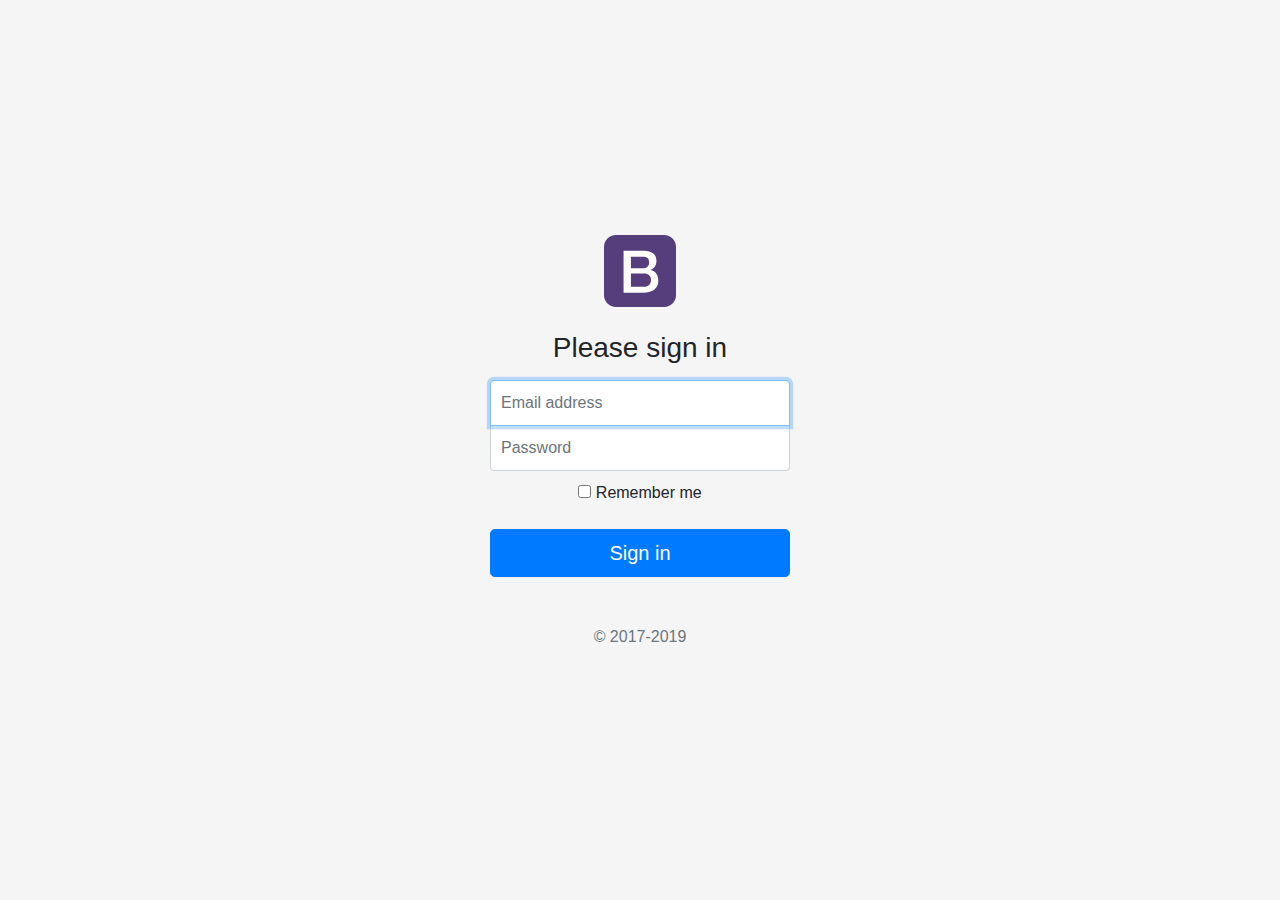
<file: src/main/webapp/WEB-INF/Signin Template · Bootstrap.html>
<!DOCTYPE html>
<html class="gr__getbootstrap_com" lang="en">

<head>
    <meta http-equiv="content-type" content="text/html; charset=UTF-8">
    <meta charset="utf-8">
    <meta name="viewport" content="width=device-width, initial-scale=1, shrink-to-fit=no">
    <meta name="description" content="">
    <meta name="author" content="Mark Otto, Jacob Thornton, and Bootstrap contributors">
    <meta name="generator" content="Jekyll v3.8.5">
    <title>Signin Template · Bootstrap</title>

    <link rel="canonical" href="https://getbootstrap.com/docs/4.3/examples/sign-in/">

    <!-- Bootstrap core CSS -->
    <link href="Signin Template · Bootstrap_fichiers/bootstrap.css" rel="stylesheet" integrity="sha384-ggOyR0iXCbMQv3Xipma34MD+dH/1fQ784/j6cY/iJTQUOhcWr7x9JvoRxT2MZw1T" crossorigin="anonymous">


    <style>
        .bd-placeholder-img {
            font-size: 1.125rem;
            text-anchor: middle;
            -webkit-user-select: none;
            -moz-user-select: none;
            -ms-user-select: none;
            user-select: none;
        }
        
        @media (min-width: 768px) {
            .bd-placeholder-img-lg {
                font-size: 3.5rem;
            }
        }
    </style>
    <!-- Custom styles for this template -->
    <link href="Signin Template · Bootstrap_fichiers/signin.css" rel="stylesheet">
    <meta id="Reverso_extension___elForCheckedInstallExtension" name="Reverso extension" content="2.2.188">
</head>

<body class="text-center" data-gr-c-s-loaded="true">
    <form class="form-signin">
        <img class="mb-4" src="Signin Template · Bootstrap_fichiers/bootstrap-solid.svg" alt="" width="72" height="72">
        <h1 class="h3 mb-3 font-weight-normal">Please sign in</h1>
        <label for="inputEmail" class="sr-only">Email address</label>
        <input type="email" id="inputEmail" class="form-control" placeholder="Email address" required="" autofocus="">
        <label for="inputPassword" class="sr-only">Password</label>
        <input type="password" id="inputPassword" class="form-control" placeholder="Password" required="">
        <div class="checkbox mb-3">
            <label>
      <input type="checkbox" value="remember-me"> Remember me
    </label>
        </div>
        <button class="btn btn-lg btn-primary btn-block" type="submit">Sign in</button>
        <p class="mt-5 mb-3 text-muted">© 2017-2019</p>
    </form>


</body>

</html>
</file>
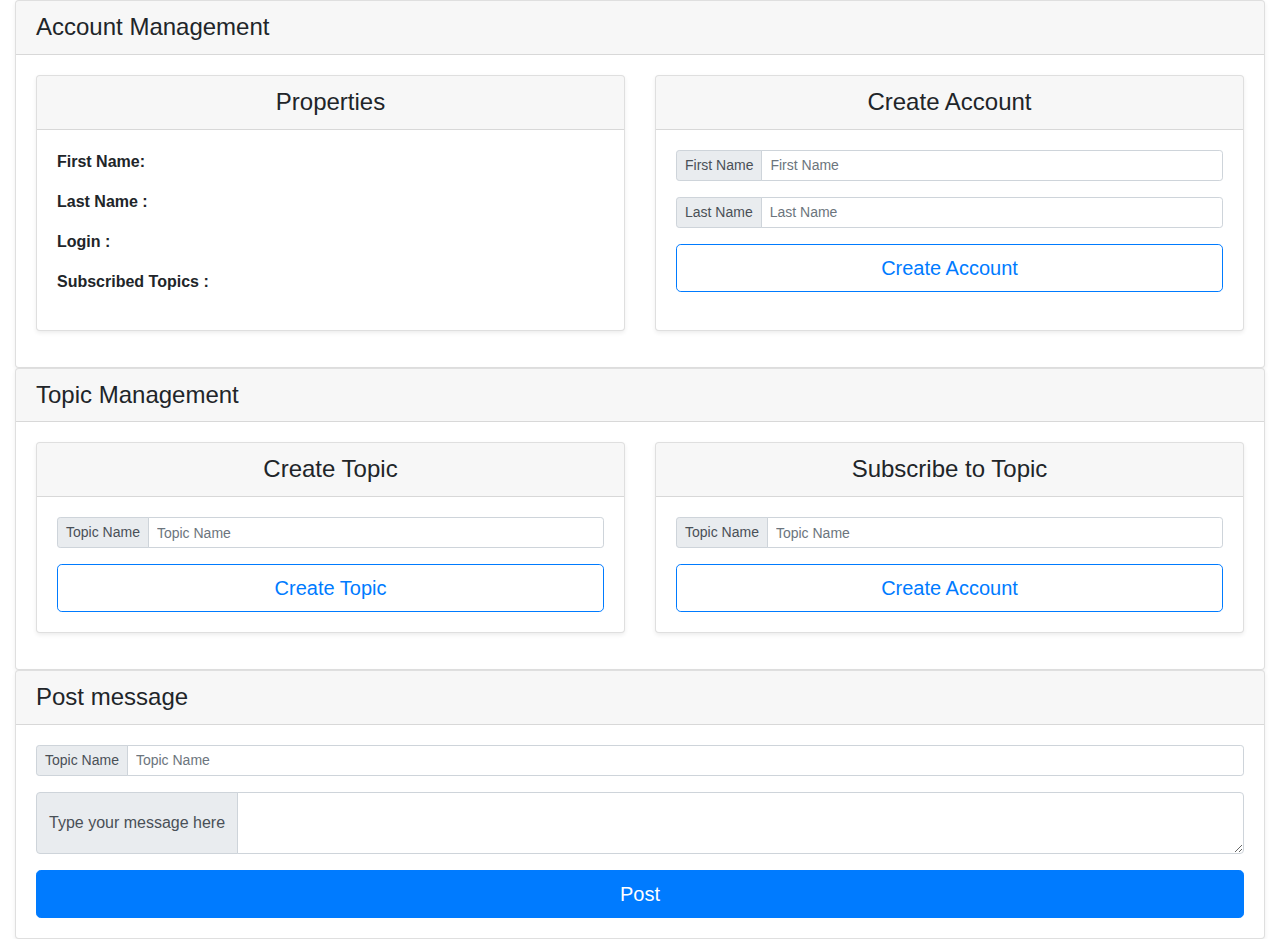
<file: src/main/webapp/WEB-INF/Pricing example · Bootstrap_files/Pricing example · Bootstrap.html>
<!DOCTYPE html>
<html class="gr__getbootstrap_com" lang="en">

<head>
    <meta http-equiv="Content-Type" content="text/html; charset=UTF-8">
    <meta charset="utf-8">
    <meta name="viewport" content="width=device-width, initial-scale=1, shrink-to-fit=no">
    <meta name="description" content="">
    <meta name="author" content="Mark Otto, Jacob Thornton, and Bootstrap contributors">
    <meta name="generator" content="Jekyll v3.8.5">
    <title>Pricing example · Bootstrap</title>

    <link rel="canonical" href="https://getbootstrap.com/docs/4.3/examples/pricing/">

    <!-- Bootstrap core CSS -->
    <link href="bootstrap.css" rel="stylesheet" integrity="sha384-ggOyR0iXCbMQv3Xipma34MD+dH/1fQ784/j6cY/iJTQUOhcWr7x9JvoRxT2MZw1T" crossorigin="anonymous">


    <style>
        .bd-placeholder-img {
            font-size: 1.125rem;
            text-anchor: middle;
            -webkit-user-select: none;
            -moz-user-select: none;
            -ms-user-select: none;
            user-select: none;
        }
        
        @media (min-width: 768px) {
            .bd-placeholder-img-lg {
                font-size: 3.5rem;
            }
        }
    </style>
    <!-- Custom styles for this template -->
    <link href="pricing.css" rel="stylesheet">
    <meta id="Reverso_extension___elForCheckedInstallExtension" name="Reverso extension" content="2.2.188">
</head>

<body data-gr-c-s-loaded="true">
    <div class="container-fluid">
        <div class="card mb-6 shadow-sm">
            <div class="card-header">
                <h4 class="my-0 font-weight-normal">Account Management</h4>
            </div>
            <div class="card-body">
                <div class="card-deck mb-3 text-center">
                    <div class="card mb-6 shadow-sm">
                        <div class="card-header">
                            <h4 class="my-0 font-weight-normal">Properties</h4>
                        </div>
                        <div class="card-body text-left">
                            <p class="font-weight-bold">First Name: </p>
                            <p class="font-weight-bold">Last Name : </p>
                            <p class="font-weight-bold">Login : </p>
                            <p class="font-weight-bold">Subscribed Topics : </p>
                            <ul></ul>
                        </div>
                    </div>
                    <div class="card mb-6 shadow-sm">
                        <div class="card-header">
                            <h4 class="my-0 font-weight-normal">Create Account</h4>
                        </div>
                        <div class="card-body">
                            <div class="input-group input-group-sm mb-3">
                                <div class="input-group-prepend">
                                    <span class="input-group-text" id="first_name">First Name</span>
                                </div>
                                <input type="text" class="form-control" placeholder="First Name" aria-label="first_name" aria-describedby="first_name">
                            </div>
                            <div class="input-group input-group-sm mb-3">
                                <div class="input-group-prepend">
                                    <span class="input-group-text" id="last_name">Last Name</span>
                                </div>
                                <input type="text" class="form-control" placeholder="Last Name" aria-label="last_name" aria-describedby="last_name">
                            </div>
                            <button type="button" class="btn btn-lg btn-block btn-outline-primary">Create Account</button>
                        </div>
                    </div>
                </div>
            </div>
        </div>

        <div class="card mb-6 shadow-sm">
            <div class="card-header">
                <h4 class="my-0 font-weight-normal">Topic Management</h4>
            </div>
            <div class="card-body">
                <div class="card-deck mb-3 text-center">
                    <div class="card mb-6 shadow-sm">
                        <div class="card-header">
                            <h4 class="my-0 font-weight-normal">Create Topic</h4>
                        </div>
                        <div class="card-body">
                            <div class="input-group input-group-sm mb-3">
                                <div class="input-group-prepend">
                                    <span class="input-group-text" id="last_name">Topic Name</span>
                                </div>
                                <input type="text" class="form-control" placeholder="Topic Name" aria-label="topic_name" aria-describedby="topic_name">
                            </div>
                            <button type="button" class="btn btn-lg btn-block btn-outline-primary">Create Topic</button>
                        </div>
                    </div>
                    <div class="card mb-6 shadow-sm">
                        <div class="card-header">
                            <h4 class="my-0 font-weight-normal">Subscribe to Topic</h4>
                        </div>
                        <div class="card-body">
                            <div class="input-group input-group-sm mb-3">
                                <div class="input-group-prepend">
                                    <span class="input-group-text" id="first_name">Topic Name</span>
                                </div>
                                <input type="text" class="form-control" placeholder="Topic Name" aria-label="topic_name" aria-describedby="topic_name">
                            </div>
                            <button type="button" class="btn btn-lg btn-block btn-outline-primary">Create Account</button>
                        </div>
                    </div>
                </div>
            </div>
        </div>
        <div class="card mb-6 shadow-sm">
            <div class="card-header">
                <h4 class="my-0 font-weight-normal">Post message</h4>
            </div>
            <div class="card-body">
                <div class="input-group input-group-sm mb-3">
                    <div class="input-group-prepend">
                        <span class="input-group-text" id="last_name">Topic Name</span>
                    </div>
                    <input type="text" class="form-control" placeholder="Topic Name" aria-label="topic_name" aria-describedby="topic_name">
                </div>
                <div class="input-group mb-3">
                    <div class="input-group-prepend">
                        <span class="input-group-text">Type your message here</span>
                    </div>
                    <textarea class="form-control" aria-label="message"></textarea>
                </div>
                <div class="input-group">
                    <button type="button" class="btn btn-lg btn-block btn-primary">Post</button>
                </div>
            </div>
        </div>

    </div>


</body>

</html>
</file>
<file: src/main/webapp/index/signin.css>
html,
body {
    height: 100%;
}

body {
    display: -ms-flexbox;
    display: flex;
    -ms-flex-align: center;
    align-items: center;
    padding-top: 40px;
    padding-bottom: 40px;
    background-color: #f5f5f5;
}

.form-signin {
    width: 100%;
    max-width: 330px;
    padding: 15px;
    margin: auto;
}

.form-signin .checkbox {
    font-weight: 400;
}

.form-signin .form-control {
    position: relative;
    box-sizing: border-box;
    height: auto;
    padding: 10px;
    font-size: 16px;
}

.form-signin .form-control:focus {
    z-index: 2;
}

.form-signin input[type="email"] {
    margin-bottom: -1px;
    border-bottom-right-radius: 0;
    border-bottom-left-radius: 0;
}

.form-signin input[type="password"] {
    margin-bottom: 10px;
    border-top-left-radius: 0;
    border-top-right-radius: 0;
}
</file>
<file: src/main/webapp/index/portal.css>
#truc {
    padding-top: 25%;
    max-width: 600px;
    display: block;
}

#dashboard {
    display: none;
    padding: 50px;
}

#connected_users_title {
    margin: 10px;
}

.card.mb-6.shadow-sm {
    margin-top: 2%;
    margin-bottom: 2%;
}

.bd-placeholder-img {
    font-size: 1.125rem;
    text-anchor: middle;
    -webkit-user-select: none;
    -moz-user-select: none;
    -ms-user-select: none;
    user-select: none;
}

@media (min-width: 768px) {
    .bd-placeholder-img-lg {
        font-size: 3.5rem;
    }
}

.error {
    color: #F04823;
    font-size: 12px;
}

button {
    border-radius: 20px;
    padding: 10px;
    background-color: #0084FF;
    color: #fff;
    width: 6em;
    border: 2px solid #0084FF;
}

button:hover,
button:focus {
    background-color: #0966ff;
    border-color: #0966ff;
    cursor: pointer;
}


/* Authentication */

#authentication {
    margin-top: 100px;
}

#authentication * {
    display: block;
    margin-left: auto;
    margin-right: auto;
    margin-bottom: 10px;
}

#authentication .error {
    text-align: center;
}


/* Title Bar */

#title {
    background-color: #0084FF;
    font-size: 20px;
    padding: 10px 20px 10px 20px;
    color: #fff;
}


/* Contact list */

#contacts {
    float: left;
    width: 120px;
    padding: 20px;
    background-color: aliceblue;
    min-height: calc(100vh - 85px);
    max-height: calc(100vh - 85px);
    display: none;
}

#contacts .contact .status {
    background-color: #13CF13;
    width: 20px;
    height: 20px;
    border-radius: 50%;
    display: inline-block;
    margin-right: 10px;
}

#contacts .contact .name {
    line-height: 40px;
    vertical-align: super;
}


/* Chat */

#chat {
    float: right;
    width: calc(100% - 160px);
    display: none;
}

#messages {
    min-height: calc(100vh - 130px);
    max-height: calc(100vh - 130px);
    padding: 20px 20px 0 20px;
    overflow-y: auto;
}

#messages .message {
    margin-bottom: 3px;
}

#messages .message .content {
    min-width: 20px;
    max-width: 250px;
    border-radius: 20px;
    padding: 10px;
    display: table;
}

#messages .message.event .content {
    background-color: #FF7E29;
    color: #fff;
    margin-left: auto;
    margin-right: auto;
    font-size: 10px;
    padding: 7px;
}

#messages .message.received {
    left: 0;
    text-align: left;
}

#messages .message.received .content {
    background-color: gainsboro;
    border-radius: 0 20px 20px;
}

#messages .message.received .sender {
    color: dimgrey;
    font-size: 10px;
}

#messages .message.sent {
    right: 0;
    text-align: right;
}

#messages .message.sent .content {
    background-color: #0084FF;
    margin-left: auto;
    margin-right: 0;
    color: #fff;
    text-align: right;
    border-radius: 20px 0 20px 20px;
}

#messages .message.sent .sender {
    color: #0084FF;
    font-size: 10px;
}

#chat-controls {
    height: 40px;
    padding: 20px 20px 0 20px;
}

#chat-controls button {
    float: right;
}

#chat-controls input[type="text"] {
    width: calc(100% - 9em);
}

#messages .message.sent.same-sender-previous-message .sender,
#messages .message.received.same-sender-previous-message .sender {
    display: none;
}

#messages .message:not(.same-sender-previous-message) {
    margin-top: 10px;
}
</file>
<file: src/main/webapp/index/offcanvas.css>
html,
body {
  overflow-x: hidden; /* Prevent scroll on narrow devices */
}

body {
  padding-top: 56px;
}

@media (max-width: 991.98px) {
  .offcanvas-collapse {
    position: fixed;
    top: 56px; /* Height of navbar */
    bottom: 0;
    left: 100%;
    width: 100%;
    padding-right: 1rem;
    padding-left: 1rem;
    overflow-y: auto;
    visibility: hidden;
    background-color: #343a40;
    transition: visibility .3s ease-in-out, -webkit-transform .3s ease-in-out;
    transition: transform .3s ease-in-out, visibility .3s ease-in-out;
    transition: transform .3s ease-in-out, visibility .3s ease-in-out, -webkit-transform .3s ease-in-out;
  }
  .offcanvas-collapse.open {
    visibility: visible;
    -webkit-transform: translateX(-100%);
    transform: translateX(-100%);
  }
}

.nav-scroller {
  position: relative;
  z-index: 2;
  height: 2.75rem;
  overflow-y: hidden;
}

.nav-scroller .nav {
  display: -ms-flexbox;
  display: flex;
  -ms-flex-wrap: nowrap;
  flex-wrap: nowrap;
  padding-bottom: 1rem;
  margin-top: -1px;
  overflow-x: auto;
  color: rgba(255, 255, 255, .75);
  text-align: center;
  white-space: nowrap;
  -webkit-overflow-scrolling: touch;
}

.nav-underline .nav-link {
  padding-top: .75rem;
  padding-bottom: .75rem;
  font-size: .875rem;
  color: #6c757d;
}

.nav-underline .nav-link:hover {
  color: #007bff;
}

.nav-underline .active {
  font-weight: 500;
  color: #343a40;
}

.text-white-50 { color: rgba(255, 255, 255, .5); }

.bg-purple { background-color: #6f42c1; }

.lh-100 { line-height: 1; }
.lh-125 { line-height: 1.25; }
.lh-150 { line-height: 1.5; }
</file>
<file: src/main/webapp/index/dashboard.css>
body {
    font-size: .875rem;
}

.feather {
    width: 16px;
    height: 16px;
    vertical-align: text-bottom;
}


/*
 * Sidebar
 */

.sidebar {
    position: fixed;
    top: 0;
    bottom: 0;
    left: 0;
    z-index: 100;
    /* Behind the navbar */
    padding: 48px 0 0;
    /* Height of navbar */
    box-shadow: inset -1px 0 0 rgba(0, 0, 0, .1);
}

.sidebar-sticky {
    position: relative;
    top: 0;
    height: calc(100vh - 48px);
    padding-top: .5rem;
    overflow-x: hidden;
    overflow-y: auto;
    /* Scrollable contents if viewport is shorter than content. */
}

@supports ((position: -webkit-sticky) or (position: sticky)) {
    .sidebar-sticky {
        position: -webkit-sticky;
        position: sticky;
    }
}

.sidebar .nav-link {
    font-weight: 500;
    color: #333;
}

.sidebar .nav-link .feather {
    margin-right: 4px;
    color: #999;
}

.sidebar .nav-link.active {
    color: #007bff;
}

.sidebar .nav-link:hover .feather,
.sidebar .nav-link.active .feather {
    color: inherit;
}

.sidebar-heading {
    font-size: .75rem;
    text-transform: uppercase;
}


/*
 * Content
 */

[role="main"] {
    padding-top: 133px;
    /* Space for fixed navbar */
}

@media (min-width: 768px) {
    [role="main"] {
        padding-top: 48px;
        /* Space for fixed navbar */
    }
}


/*
 * Navbar
 */

.navbar-brand {
    padding-top: .75rem;
    padding-bottom: .75rem;
    font-size: 1rem;
    background-color: rgba(0, 0, 0, .25);
    box-shadow: inset -1px 0 0 rgba(0, 0, 0, .25);
}

.navbar .form-control {
    padding: .75rem 1rem;
    border-width: 0;
    border-radius: 0;
}

.form-control-dark {
    color: #fff;
    background-color: rgba(255, 255, 255, .1);
    border-color: rgba(255, 255, 255, .1);
}

.form-control-dark:focus {
    border-color: transparent;
    box-shadow: 0 0 0 3px rgba(255, 255, 255, .25);
}
</file>
<file: src/main/webapp/WEB-INF/Floating labels example · Bootstrap_fichiers/floating-labels.css>
html,
body {
  height: 100%;
}

body {
  display: -ms-flexbox;
  display: flex;
  -ms-flex-align: center;
  align-items: center;
  padding-top: 40px;
  padding-bottom: 40px;
  background-color: #f5f5f5;
}

.form-signin {
  width: 100%;
  max-width: 420px;
  padding: 15px;
  margin: auto;
}

.form-label-group {
  position: relative;
  margin-bottom: 1rem;
}

.form-label-group > input,
.form-label-group > label {
  height: 3.125rem;
  padding: .75rem;
}

.form-label-group > label {
  position: absolute;
  top: 0;
  left: 0;
  display: block;
  width: 100%;
  margin-bottom: 0; /* Override default `<label>` margin */
  line-height: 1.5;
  color: #495057;
  pointer-events: none;
  cursor: text; /* Match the input under the label */
  border: 1px solid transparent;
  border-radius: .25rem;
  transition: all .1s ease-in-out;
}

.form-label-group input::-webkit-input-placeholder {
  color: transparent;
}

.form-label-group input:-ms-input-placeholder {
  color: transparent;
}

.form-label-group input::-ms-input-placeholder {
  color: transparent;
}

.form-label-group input::-moz-placeholder {
  color: transparent;
}

.form-label-group input::placeholder {
  color: transparent;
}

.form-label-group input:not(:placeholder-shown) {
  padding-top: 1.25rem;
  padding-bottom: .25rem;
}

.form-label-group input:not(:placeholder-shown) ~ label {
  padding-top: .25rem;
  padding-bottom: .25rem;
  font-size: 12px;
  color: #777;
}

/* Fallback for Edge
-------------------------------------------------- */
@supports (-ms-ime-align: auto) {
  .form-label-group > label {
    display: none;
  }
  .form-label-group input::-ms-input-placeholder {
    color: #777;
  }
}

/* Fallback for IE
-------------------------------------------------- */
@media all and (-ms-high-contrast: none), (-ms-high-contrast: active) {
  .form-label-group > label {
    display: none;
  }
  .form-label-group input:-ms-input-placeholder {
    color: #777;
  }
}
</file>
<file: src/main/webapp/WEB-INF/Signin Template · Bootstrap_fichiers/signin.css>
html,
body {
  height: 100%;
}

body {
  display: -ms-flexbox;
  display: flex;
  -ms-flex-align: center;
  align-items: center;
  padding-top: 40px;
  padding-bottom: 40px;
  background-color: #f5f5f5;
}

.form-signin {
  width: 100%;
  max-width: 330px;
  padding: 15px;
  margin: auto;
}
.form-signin .checkbox {
  font-weight: 400;
}
.form-signin .form-control {
  position: relative;
  box-sizing: border-box;
  height: auto;
  padding: 10px;
  font-size: 16px;
}
.form-signin .form-control:focus {
  z-index: 2;
}
.form-signin input[type="email"] {
  margin-bottom: -1px;
  border-bottom-right-radius: 0;
  border-bottom-left-radius: 0;
}
.form-signin input[type="password"] {
  margin-bottom: 10px;
  border-top-left-radius: 0;
  border-top-right-radius: 0;
}
</file>
<file: src/main/webapp/WEB-INF/Pricing example · Bootstrap_files/pricing.css>
html {
  font-size: 14px;
}
@media (min-width: 768px) {
  html {
    font-size: 16px;
  }
}

.container {
  max-width: 960px;
}

.pricing-header {
  max-width: 700px;
}

.card-deck .card {
  min-width: 220px;
}
</file>
